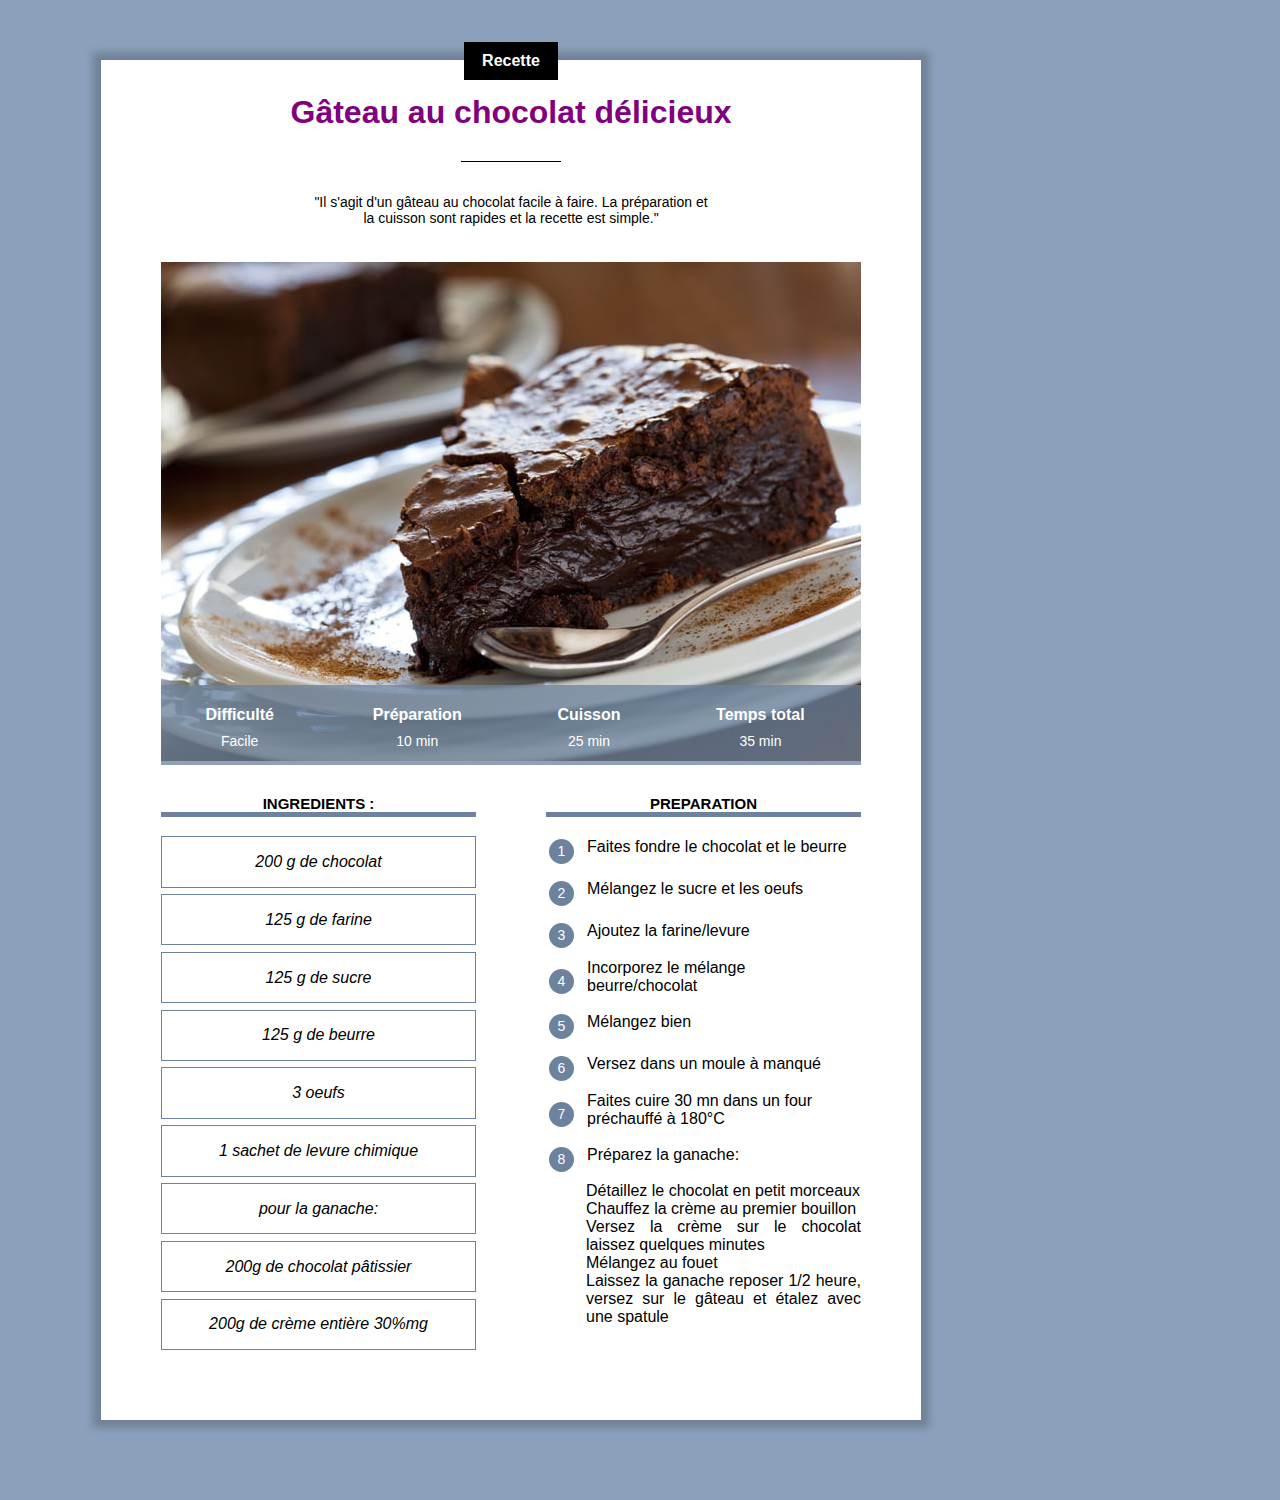
<file: index.html>
<!DOCTYPE html>
<html lang="fr">
    <head>
        <title> Gâteau au chocolat </title>   
     <meta charset="UTF-8">
     <meta name="viewport" content="width=device-width, initial-scale=1.0">
     <link rel="stylesheet" href="recette_gateau.css"/>
    </head>
        <body>
            
            
            <div class="contenu">
                <div class="centre Categorie">
                    <p class="Categorie">Recette</p>
                </div>
                <h1 style="color :purple"> <b>Gâteau au chocolat délicieux</b></h1>
            
            <br>
                <div class="separateur"></div>
                
            <br>
                <div class="centre">
            <p class="description"> "Il s'agit d'un gâteau au chocolat facile à faire. La préparation et la cuisson sont rapides et la recette est simple."</p>
                </div>
            <br>
            <div class="info">
            <!--<a href="https://www.supercasino.fr/recettes/137-gateau-au-chocolat-rapide-et-inratable-et-surtout-delicieux/" target="_blank"></a>-->
                <img classe="centre info" src="recette_gateau.jpg">
                <table class="info">
                    <tr><th><b>Difficulté</b></th><th><b>Préparation</b></th><th><b>Cuisson</b></th><th><b>Temps total</b></th></tr>
                    <tr><td>Facile</td><td>10 min</td><td>25 min</td><td>35 min</td></tr>
                </table> 
            </div>                          
        <br>
        <div>
            <div class="colonne1 colonne">
                <h2><b>INGREDIENTS :</b></h2>
                <div class="centre ingredients">
                    <P><i>200 g de chocolat</i></p>
                    <p><i>125 g de farine</i></p>
                    <P><i>125 g de sucre</i></p>
                    <p><i>125 g de beurre</i></p>
                    <p><i>3 oeufs</i></p> 
                    <p><i>1 sachet de levure chimique</i></p> 
                    <p><i>pour la ganache:</i></p>
                    <p><i>200g de chocolat pâtissier</i></p>
                    <p><i>200g de crème entière 30%mg</i></p>
                </div>
            </div>
            <div class="colonne2 colonne">
                <h2><b>PREPARATION</b></h2>
                <table class="preparation">
                    <tr><td><p class="numero">1</p></td><td class="preparation_etape">Faites fondre le chocolat et le beurre</td></tr>               
                    <tr><td><p class="numero">2</p></td><td class="preparation_etape">Mélangez le sucre et les oeufs </td></tr>
                    <tr><td><p class="numero">3</p></td><td class="preparation_etape">Ajoutez la farine/levure</td></tr> 
                    <tr><td><p class="numero">4</p></td><td class="preparation_etape">Incorporez le mélange beurre/chocolat </td></tr>
                    <tr><td><p class="numero">5</p></td><td class="preparation_etape">Mélangez bien</td></tr> 
                    <tr><td><p class="numero">6</p></td><td class="preparation_etape">Versez dans un moule à manqué</td></tr> 
                    <tr><td><p class="numero">7</p></td><td class="preparation_etape">Faites cuire 30 mn dans un four préchauffé à 180°C</td></tr>
                    <tr><td><p class="numero">8</p></td><td class="preparation_etape">Préparez la ganache:</td></tr>
                </table>
                     <ul class="ganache">
                        <li>Détaillez le chocolat en petit morceaux</li>
                        <li>Chauffez la crème au premier bouillon </li>
                        <li>Versez la crème sur le chocolat laissez quelques minutes</li>
                        <li>Mélangez au fouet</li>
                        <li>Laissez la ganache reposer 1/2 heure, versez sur le gâteau et étalez avec une spatule </li>
                     </ul> 
            </div>
        </div>
    </body>    
</html>
</file>
<file: recette_gateau.css>
*{
    overflow:auto;
}
body{
    background-color: #8BA1BB;
    font-family: Arial;
    margin: 0;
    max-width: 1010px;
}

p.Categorie {
    background-color: black;  
    color:white;
    text-align: center;
    margin-bottom: 0px;
    margin-top: -18px;
    font-weight: bold;
    font-size:16px;
    padding:10px 18px;
    display: inline-block;
}

div.contenu{
    background-color: white;
    margin : 30px 8px 30px 8px;
    padding: 0 8px 20px 8px;
    padding-top: 0;
   /*min-width: 500px;*/
    box-shadow: 0px 0px 8px 8px rgba(0, 0, 0, 0.2);
    overflow: visible;
}

h1{
    text-align: center;
    margin-bottom: 12px;
    margin-top: 10px;
}

p.description{
    text-align: center;
    max-width: 400px;
    font-size: 14px;
    display: inline-block;
}

div.description{
    text-align: center;
}

.centre{
    text-align: center;
   width:100%;
}

div.Categorie{
    margin-top: 0px;
    margin-bottom: 0px;
    overflow:visible;
}

div.separateur{
    background-color:black;
    width:100px;
    height :1px;
    margin-left: auto;
    margin-right: auto;
}

div.info{
    position:relative;
}

table.info{
    position:absolute; 
    bottom:0px;
    color:white; 
    width:100%; 
    background-color:#6c829dC0;
    height:50px;
    
}
table.info td{
    text-align: center;
    font-size: 12px;
    vertical-align: top;
}
table.info th{
    font-size: 14px;
    vertical-align: bottom;
    padding-bottom: 6px;
}
img.info{
        display: block;
        object-fit: cover;
        max-height: 300px;
        min-height: 200px;
        background-color: black;
}
div.colonne{
    width:100%;
}
div.colonne h2{
    text-align: center;
    text-transform: uppercase;
    font-size: 15px;
    border-bottom: 5px solid #6c829d;
}
div.colonne1{
    display:inline-block;
}    

div.ingredients p{
    text-align: center;
    border: 1px solid #6c829d;
    padding-top: 5%;
    padding-bottom:5%;
    margin-top: 2%;
    margin-bottom: 2%;
    
     
}
.ganache{
    font-size: 16px;
    float: top;
    text-align:justify;
    margin-top: 0%;
}
table.preparation p.numero{
    background-color: #6c829d;
    text-align: center;
    color:white;
    width:25px;
    height:25px;
    font-size: 14px;
    font:bold;
    padding: 4px;
    box-sizing: border-box;
    border-radius: 50%;
    margin: 0;
}
table.preparation{
    text-align: left;
}
table.preparation td.preparation_etape{
    font-size: 16px;
    padding-left: 10px;
    padding-bottom: 10px;
}
table.preparation tr{
    height: 40px;
}

/*Styles pour ordinateur*/
@media only screen and (min-width: 768px) {
    div.contenu{
        min-width: 700px;
        margin : 60px 10% 80px 10%;
        padding: 60px;
        padding-top: 0;
       
    }
    table.info{
        height:80px;

    }
    table.info td{
        font-size: 14px;
       
    }
    table.info th{
        font-size: 16px;
        
    }
    div.colonne{
        width:45%;
    }
    div.colonne1{
        margin-right: 10%;
    }    
    div.colonne2{
        float:right;
    
    }
    div.ingredients p{
        text-align: center;
        border: 1px solid #6c829d;
        padding-top: 5%;
        padding-bottom:5%;
        margin-top: 2%;
        margin-bottom: 2%;
    }
}
@media only screen and (min-width: 900) {
    div.contenu{
        margin-left :auto ;
        margin-right : auto;
        min-width: 645px;
        
    }
}
</file>
